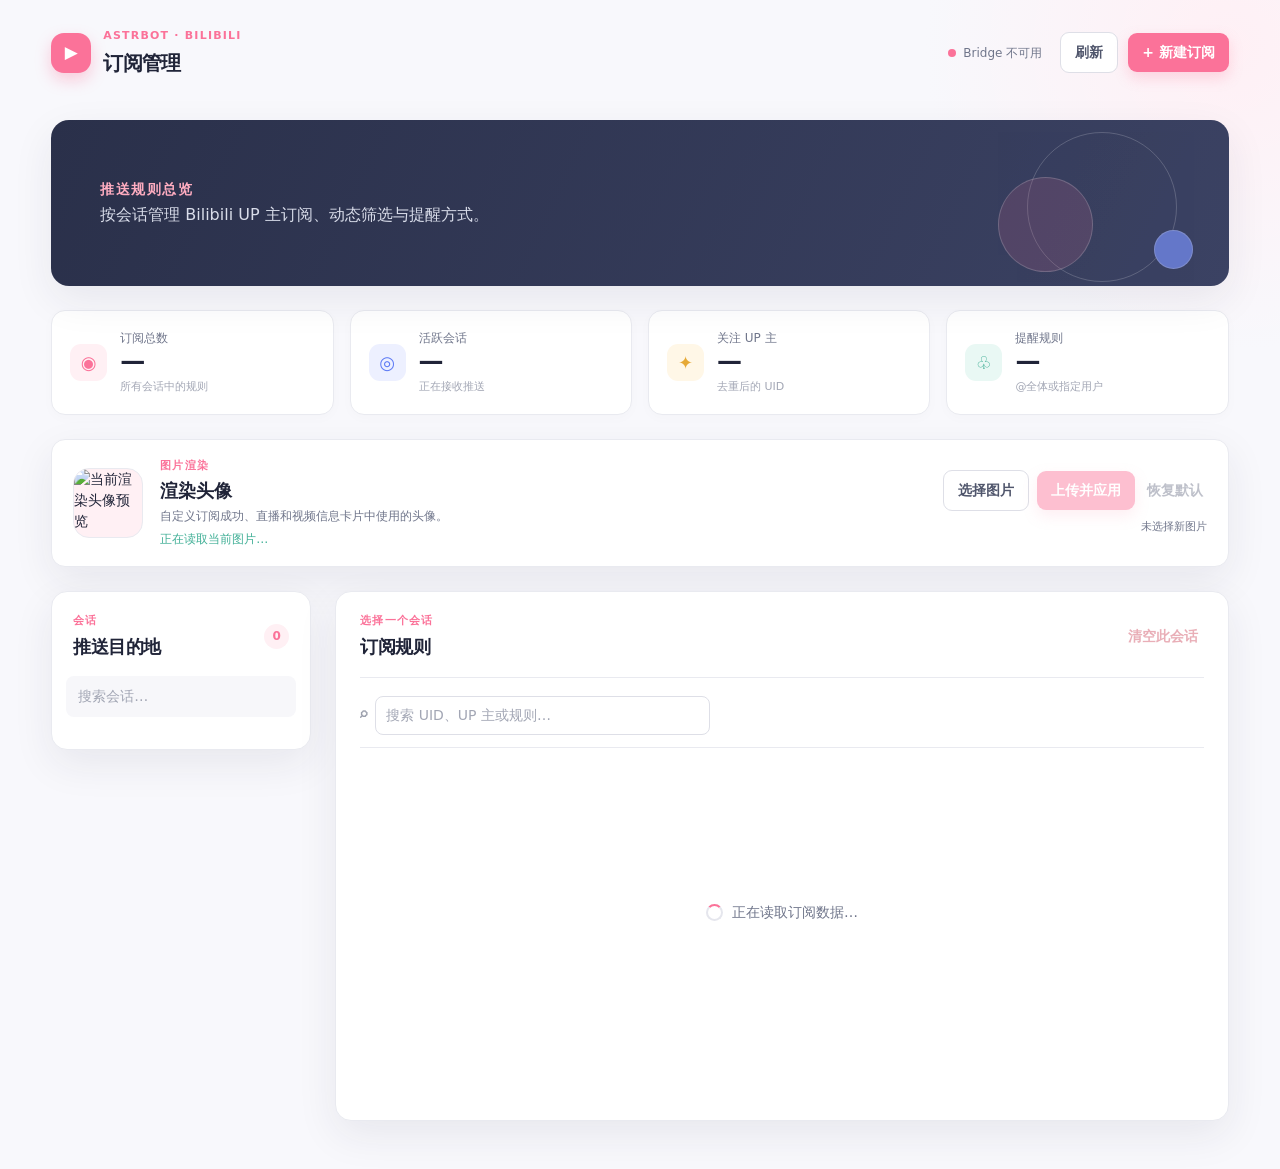
<file: pages/subscription-manager/index.html>
<!doctype html>
<html lang="zh-CN">
<head>
  <meta charset="utf-8">
  <meta name="viewport" content="width=device-width, initial-scale=1">
  <meta name="color-scheme" content="light">
  <title>Bilibili 订阅管理</title>
  <link rel="stylesheet" href="./style.css">
</head>
<body>
  <a class="skip-link" href="#subscriptions">跳到订阅列表</a>
  <main class="app-shell">
    <header class="topbar">
      <div class="brand">
        <span class="brand-mark" aria-hidden="true">▶</span>
        <div><p class="eyebrow">ASTRBOT · BILIBILI</p><h1>订阅管理</h1></div>
      </div>
      <div class="topbar-actions">
        <span id="connection-state" class="connection-state" role="status"><i></i> 正在连接</span>
        <button id="refresh-button" class="button button-secondary" type="button" title="刷新数据">刷新</button>
        <button id="create-button" class="button button-primary" type="button">+ 新建订阅</button>
      </div>
    </header>

    <section class="hero" aria-labelledby="page-summary">
      <div>
        <p class="eyebrow">推送规则总览</p>
        <p>按会话管理 Bilibili UP 主订阅、动态筛选与提醒方式。</p>
      </div>
      <div class="hero-decoration" aria-hidden="true"><span></span><span></span><span></span></div>
    </section>

    <section class="metrics" aria-label="订阅统计">
      <article class="metric-card"><span class="metric-icon pink" aria-hidden="true">◉</span><div><span>订阅总数</span><strong id="stat-subscriptions">—</strong><small>所有会话中的规则</small></div></article>
      <article class="metric-card"><span class="metric-icon blue" aria-hidden="true">◎</span><div><span>活跃会话</span><strong id="stat-sessions">—</strong><small>正在接收推送</small></div></article>
      <article class="metric-card"><span class="metric-icon amber" aria-hidden="true">✦</span><div><span>关注 UP 主</span><strong id="stat-ups">—</strong><small>去重后的 UID</small></div></article>
      <article class="metric-card"><span class="metric-icon mint" aria-hidden="true">♧</span><div><span>提醒规则</span><strong id="stat-notifications">—</strong><small>@全体或指定用户</small></div></article>
    </section>

    <section class="logo-settings" aria-labelledby="logo-title">
      <div class="logo-preview-wrap"><img id="logo-preview" class="logo-preview" alt="当前渲染头像预览"></div>
      <div class="logo-copy"><p class="eyebrow">图片渲染</p><h2 id="logo-title">渲染头像</h2><p>自定义订阅成功、直播和视频信息卡片中使用的头像。</p><span id="logo-status" class="logo-status" role="status">正在读取当前图片…</span></div>
      <div class="logo-actions"><input id="logo-file" class="visually-hidden" type="file" accept="image/png,image/jpeg,image/webp" aria-label="选择渲染头像图片"><button id="choose-logo" class="button button-secondary" type="button">选择图片</button><button id="upload-logo" class="button button-primary" type="button" disabled>上传并应用</button><button id="reset-logo" class="text-button" type="button" disabled>恢复默认</button><small id="logo-file-name">未选择新图片</small></div>
    </section>

    <section class="workspace" aria-label="订阅工作区">
      <aside class="session-panel" aria-labelledby="sessions-title">
        <div class="panel-heading"><div><p class="eyebrow">会话</p><h2 id="sessions-title">推送目的地</h2></div><span id="session-count" class="count-badge">0</span></div>
        <label class="visually-hidden" for="session-filter">过滤会话</label>
        <input id="session-filter" class="session-filter" type="search" placeholder="搜索会话…" autocomplete="off">
        <div id="session-list" class="session-list" role="listbox" aria-label="会话列表"></div>
      </aside>

      <section id="subscriptions" class="table-panel" aria-labelledby="subscriptions-title" tabindex="-1">
        <div class="panel-heading table-heading"><div><p id="selected-session-caption" class="eyebrow">选择一个会话</p><h2 id="subscriptions-title">订阅规则</h2></div><button id="delete-session-button" class="text-button danger" type="button" disabled>清空此会话</button></div>
        <div class="table-tools">
          <label class="search-field" for="subscription-search"><span aria-hidden="true">⌕</span><input id="subscription-search" type="search" placeholder="搜索 UID、UP 主或规则…" autocomplete="off"></label>
          <span id="result-count" class="result-count" aria-live="polite"></span>
        </div>
        <div id="loading-state" class="loading-state" aria-live="polite"><span class="spinner" aria-hidden="true"></span>正在读取订阅数据…</div>
        <div id="table-wrap" class="table-wrap" hidden>
          <table>
            <thead><tr><th scope="col">UP 主</th><th scope="col">动态类型</th><th scope="col">内容筛选</th><th scope="col">提醒方式</th><th scope="col"><span class="visually-hidden">操作</span></th></tr></thead>
            <tbody id="subscription-body"></tbody>
          </table>
        </div>
        <div id="empty-state" class="empty-state" hidden><span aria-hidden="true">◌</span><h3>这里还没有订阅</h3><p>新建一条规则，开始接收 UP 主动态。</p><button class="button button-primary empty-create" type="button">+ 新建订阅</button></div>
      </section>
    </section>
  </main>

  <div id="drawer-backdrop" class="drawer-backdrop" hidden></div>
  <aside id="subscription-drawer" class="drawer" aria-labelledby="drawer-title" aria-modal="true" role="dialog" hidden>
    <form id="subscription-form" novalidate>
      <header class="drawer-header"><div><p id="drawer-kicker" class="eyebrow">新建规则</p><h2 id="drawer-title">添加订阅</h2></div><button id="close-drawer" class="icon-button" type="button" aria-label="关闭抽屉">×</button></header>
      <div class="drawer-content">
        <div id="form-message" class="form-message" role="alert" hidden></div>
        <fieldset class="form-section"><legend>订阅对象</legend>
          <div class="form-grid">
            <label>会话 UMO <span aria-hidden="true">*</span><input name="umo" required placeholder="例如 aiocqhttp:GroupMessage:12345" autocomplete="off"><small>推送到的 AstrBot 会话标识。</small></label>
            <label>UP 主 UID <span aria-hidden="true">*</span><div class="uid-control"><input name="uid" inputmode="numeric" pattern="[0-9]+" required placeholder="例如 2" autocomplete="off"><button id="lookup-up" type="button" class="button button-secondary">查找</button></div><small id="up-preview">输入 UID 后可查找 UP 主。</small></label>
          </div>
        </fieldset>
        <fieldset class="form-section"><legend>动态筛选</legend>
          <p class="field-hint">未选择类型时，默认接收所有支持的动态类型。</p>
          <div id="type-options" class="check-grid">
            <label><input type="checkbox" name="filter_types" value="video"> 过滤视频</label><label><input type="checkbox" name="filter_types" value="draw"> 过滤图文</label><label><input type="checkbox" name="filter_types" value="article"> 过滤专栏</label><label><input type="checkbox" name="filter_types" value="forward"> 过滤转发</label><label><input type="checkbox" name="filter_types" value="lottery"> 过滤抽奖</label><label><input type="checkbox" name="filter_types" value="live"> 过滤直播</label><label><input type="checkbox" name="filter_types" value="live_end"> 仅过滤下播</label><label><input type="checkbox" name="filter_types" value="forward_lottery"> 过滤转发抽奖</label>
          </div>
          <label class="full-label">内容过滤正则 <textarea name="filter_regex" rows="3" placeholder="例如 口令" autocomplete="off"></textarea><small>每行一条；命中正则的动态将被过滤。</small></label>
        </fieldset>
        <fieldset class="form-section"><legend>提醒方式</legend>
          <label class="toggle-row"><span><strong>@全体成员</strong><small>群聊中发布动态或开播时尝试 @ 全体。</small></span><input type="checkbox" name="at_all" role="switch"><i aria-hidden="true"></i></label>
          <label class="toggle-row"><span><strong>仅开播 @ 全体</strong><small>只在该 UP 主开播时尝试 @ 全体。</small></span><input type="checkbox" name="live_atall" role="switch"><i aria-hidden="true"></i></label>
          <label class="full-label">@指定订阅者 <input name="at_sub_users" placeholder="使用逗号分隔用户 ID" autocomplete="off"><small>动态命中时依次 @ 这些订阅者。</small></label>
        </fieldset>
      </div>
      <footer class="drawer-footer"><button id="cancel-drawer" class="button button-secondary" type="button">取消</button><button id="save-subscription" class="button button-primary" type="submit">保存订阅</button></footer>
    </form>
  </aside>

  <div id="confirm-dialog" class="modal-backdrop" role="presentation" hidden><section class="confirm-dialog" role="dialog" aria-modal="true" aria-labelledby="confirm-title" aria-describedby="confirm-description"><span class="confirm-icon" aria-hidden="true">!</span><h2 id="confirm-title">确认操作</h2><p id="confirm-description"></p><div class="confirm-actions"><button id="confirm-cancel" class="button button-secondary" type="button">取消</button><button id="confirm-ok" class="button button-danger" type="button">确认删除</button></div></section></div>
  <div id="toast-region" class="toast-region" aria-live="polite" aria-atomic="true"></div>
  <script type="module" src="./app.js"></script>
</body>
</html>
</file>
<file: pages/subscription-manager/style.css>
[hidden]{display:none!important}:root{--ink:#202438;--muted:#70768b;--line:#e9eaf0;--surface:#fff;--canvas:#f8f8fc;--pink:#fb7299;--pink-deep:#e8547f;--pink-soft:#fff0f4;--blue:#5e7bf5;--mint:#40af96;--amber:#e6a936;--shadow:0 14px 40px rgba(38,42,64,.08);font-family:Inter,"PingFang SC","Microsoft YaHei",system-ui,sans-serif;color:var(--ink);background:var(--canvas)}*{box-sizing:border-box}body{margin:0;background:radial-gradient(circle at 96% 4%,#fff0f5 0,transparent 19rem),var(--canvas);font-size:14px;line-height:1.5}button,input{font:inherit}button{cursor:pointer}button:focus-visible,input:focus-visible{outline:3px solid rgba(94,123,245,.28);outline-offset:2px}.skip-link{position:fixed;z-index:20;top:-3rem;left:1rem;background:var(--ink);color:#fff;padding:.6rem .9rem;border-radius:8px}.skip-link:focus{top:1rem}.app-shell{max-width:1440px;margin:auto;padding:28px clamp(18px,4vw,56px) 48px}.topbar,.panel-heading,.topbar-actions,.brand,.metrics,.table-tools,.uid-control{display:flex;align-items:center}.topbar{justify-content:space-between;margin-bottom:42px}.brand{gap:12px}.brand-mark{display:grid;place-items:center;width:40px;height:40px;border-radius:13px;background:var(--pink);color:white;font-size:17px;box-shadow:0 7px 16px #fb729955}.eyebrow{margin:0 0 3px;font-size:11px;font-weight:750;letter-spacing:.11em;color:var(--pink);text-transform:uppercase}.brand h1{font-size:20px;margin:0;letter-spacing:-.03em}.topbar-actions{gap:10px}.connection-state{display:flex;align-items:center;gap:7px;margin-right:8px;color:var(--muted);font-size:12px}.connection-state i{width:8px;height:8px;background:#c7c9d4;border-radius:50%}.connection-state.connected i{background:var(--mint);box-shadow:0 0 0 4px #40af9620}.connection-state.error i{background:var(--pink)}.button{border:0;border-radius:9px;padding:9px 14px;font-weight:650;white-space:nowrap;transition:.18s ease}.button:hover{transform:translateY(-1px)}.button:disabled,.text-button:disabled{opacity:.45;cursor:not-allowed;transform:none}.button-primary{color:white;background:var(--pink);box-shadow:0 6px 14px #fb729940}.button-primary:hover{background:var(--pink-deep)}.button-secondary{color:#50566c;background:#fff;border:1px solid #dedfe7}.button-secondary:hover{border-color:#bfc2cf;background:#fafafe}.button-danger{color:#fff;background:#dd4d5d}.hero{position:relative;overflow:hidden;display:flex;align-items:center;justify-content:space-between;min-height:166px;padding:29px clamp(25px,4vw,49px);margin-bottom:24px;border-radius:18px;color:#fff;background:linear-gradient(115deg,#2a304a,#3b4263);box-shadow:var(--shadow)}.hero p:not(.eyebrow){margin:0;color:#d9ddea;font-size:16px}.hero .eyebrow{color:#ffadc1;font-size:14px}.hero-decoration{position:absolute;right:3%;width:220px;height:145px;opacity:.7}.hero-decoration span{position:absolute;display:block;border:1px solid #fff4;border-radius:50%}.hero-decoration span:nth-child(1){width:150px;height:150px;right:16px;top:2px}.hero-decoration span:nth-child(2){width:95px;height:95px;right:100px;top:47px;background:#fb729933}.hero-decoration span:nth-child(3){width:39px;height:39px;right:0;top:100px;background:#778ff6}.metrics{gap:16px;margin-bottom:24px}.metric-card{flex:1;min-width:0;display:flex;align-items:center;gap:13px;padding:18px;border:1px solid var(--line);border-radius:14px;background:var(--surface);box-shadow:0 3px 13px #252a3f05}.metric-icon{display:grid;flex:0 0 auto;place-items:center;width:37px;height:37px;border-radius:11px;font-size:18px}.metric-icon.pink{color:var(--pink);background:var(--pink-soft)}.metric-icon.blue{color:var(--blue);background:#edf0ff}.metric-icon.amber{color:var(--amber);background:#fff7e7}.metric-icon.mint{color:var(--mint);background:#e9f8f4}.metric-card span:not(.metric-icon){display:block;font-size:12px;color:var(--muted)}.metric-card strong{display:block;font-size:25px;letter-spacing:-.04em;line-height:1.12}.metric-card small{color:#a3a7b5;font-size:11px}.workspace{display:grid;grid-template-columns:260px minmax(0,1fr);gap:24px}.session-panel,.table-panel{border:1px solid var(--line);border-radius:16px;background:var(--surface);box-shadow:var(--shadow)}.session-panel{align-self:start;padding:21px 14px}.panel-heading{justify-content:space-between;padding:0 7px 16px}.panel-heading h2{margin:0;font-size:18px;letter-spacing:-.025em}.count-badge{display:grid;place-items:center;min-width:25px;height:25px;padding:0 7px;border-radius:99px;color:var(--pink);font-size:12px;font-weight:700;background:var(--pink-soft)}.session-filter{width:100%;padding:9px 11px;margin-bottom:11px;color:var(--ink);background:#f7f7fa;border:1px solid transparent;border-radius:8px}.session-filter::placeholder,input::placeholder{color:#a2a6b4}.session-filter:focus{background:#fff;border-color:#b8c2f3;outline:0}.session-list{display:grid;gap:3px;max-height:518px;overflow:auto;padding-right:2px}.session-option{position:relative;width:100%;border:0;border-radius:9px;padding:10px 10px 10px 13px;text-align:left;background:transparent;color:#555a6d}.session-option:hover{background:#f8f8fb}.session-option[aria-selected=true]{background:var(--pink-soft);color:#bd4164;font-weight:650}.session-option[aria-selected=true]::before{content:"";position:absolute;left:0;top:10px;bottom:10px;width:3px;border-radius:5px;background:var(--pink)}.session-option span{display:block;overflow:hidden;text-overflow:ellipsis;white-space:nowrap}.session-option small{color:#9a9dac;font-size:11px}.table-panel{min-height:530px;padding:21px 24px}.table-heading{padding:0 0 17px}.text-button{border:0;padding:6px;background:transparent;font-weight:650}.danger{color:#cf4e61}.table-tools{justify-content:space-between;gap:12px;padding:12px 0;border-top:1px solid var(--line);border-bottom:1px solid var(--line)}.search-field{display:flex;align-items:center;gap:8px;width:min(350px,100%);color:#9b9fac}.search-field input{width:100%;border:0;outline:0;background:transparent;padding:5px 0;color:var(--ink)}.result-count{color:var(--muted);font-size:12px;white-space:nowrap}.table-wrap{overflow-x:auto}table{width:100%;border-collapse:collapse;min-width:720px}th{padding:13px 10px;color:#9095a5;font-size:11px;font-weight:700;letter-spacing:.07em;text-align:left;text-transform:uppercase}td{padding:15px 10px;border-top:1px solid #f0f0f4;vertical-align:middle}.up-cell{display:flex;align-items:center;gap:10px;min-width:175px}.avatar{display:grid;place-items:center;flex:0 0 auto;width:33px;height:33px;border-radius:50%;background:#eceef8;color:#6676c5;font-weight:750}.up-cell strong,.up-cell small{display:block;max-width:145px;overflow:hidden;text-overflow:ellipsis;white-space:nowrap}.up-cell small{color:#9195a4;font-size:11px}.chips{display:flex;flex-wrap:wrap;gap:4px;max-width:190px}.chip{padding:3px 7px;border-radius:5px;color:#5b6380;background:#f0f1f7;font-size:11px;white-space:nowrap}.chip.live{color:#b35c31;background:#fff1e8}.chip.all{color:#6b59ad;background:#f1edff}.muted-cell{max-width:195px;overflow:hidden;text-overflow:ellipsis;white-space:nowrap;color:#73788b;font-size:12px}.row-actions{display:flex;justify-content:flex-end;gap:2px}.row-action{border:0;padding:6px 8px;border-radius:7px;background:transparent;color:#777d90;font-weight:600}.row-action:hover{background:#f2f3f7}.row-action.delete:hover{color:#d0475b;background:#fff1f3}.loading-state,.empty-state{display:grid;place-items:center;min-height:330px;color:var(--muted);text-align:center}.loading-state{display:flex;gap:9px;justify-content:center}.spinner{width:17px;height:17px;border:2px solid #e5e6ed;border-top-color:var(--pink);border-radius:50%;animation:spin .7s linear infinite}.empty-state h3{margin:9px 0 3px;color:var(--ink)}.empty-state p{margin:0 0 15px}.empty-state>span{font-size:35px;color:var(--pink)}.drawer-backdrop,.modal-backdrop{position:fixed;z-index:30;inset:0;background:#20243855;backdrop-filter:blur(2px)}.drawer{position:fixed;z-index:31;top:0;right:0;display:flex;width:min(568px,100%);height:100dvh;background:#fff;box-shadow:-15px 0 45px #1e233434}.drawer form{display:flex;flex-direction:column;width:100%;min-height:0}.drawer-header,.drawer-footer{display:flex;align-items:center;justify-content:space-between;padding:20px 26px;border-bottom:1px solid var(--line)}.drawer-header h2{margin:0;font-size:22px}.icon-button{display:grid;place-items:center;width:33px;height:33px;border:0;border-radius:50%;color:#60667a;background:#f4f4f7;font-size:25px;line-height:1}.drawer-content{overflow:auto;padding:8px 26px 26px}.form-message{padding:10px 12px;margin-top:15px;border-radius:8px;color:#b54359;background:#fff0f3}.form-section{margin:0;padding:21px 0;border:0;border-bottom:1px solid var(--line)}.form-section legend{padding:0;margin-bottom:13px;font-size:15px;font-weight:750}.form-grid{display:grid;grid-template-columns:1fr 1fr;gap:15px}label{display:block;color:#454b60;font-weight:650}label>input:not([type=checkbox]),label>textarea,.uid-control input{width:100%;margin-top:6px;padding:0 10px;border:1px solid #dedfe7;border-radius:8px;color:var(--ink);font-weight:400;background:#fff}label>input:not([type=checkbox]),.uid-control input{height:39px}label>textarea{padding:9px 10px;resize:vertical;line-height:1.45}label>input:disabled{color:#7b8091;background:#f5f5f7;cursor:not-allowed}label small,.field-hint{display:block;margin-top:5px;color:#8d92a1;font-size:11px;font-weight:400;line-height:1.45}.field-hint{margin:0 0 11px}.uid-control{gap:7px}.uid-control input{min-width:0}.uid-control .button{margin-top:6px;padding:8px 10px}.check-grid{display:grid;grid-template-columns:repeat(3,1fr);gap:8px;margin-bottom:17px}.check-grid label{display:flex;align-items:center;gap:7px;padding:8px;border:1px solid #e5e6ed;border-radius:8px;font-size:12px;font-weight:550}.check-grid input{accent-color:var(--pink)}.full-label{margin-top:15px}.toggle-row{position:relative;display:flex;align-items:center;justify-content:space-between;gap:16px;padding:10px 0}.toggle-row strong,.toggle-row small{display:block}.toggle-row small{margin-top:2px}.toggle-row input{position:absolute;opacity:0}.toggle-row i{position:relative;display:block;flex:0 0 auto;width:40px;height:22px;border-radius:99px;background:#d9dbe3;transition:.2s}.toggle-row i::after{content:"";position:absolute;top:3px;left:3px;width:16px;height:16px;border-radius:50%;background:white;box-shadow:0 1px 3px #3334;transition:.2s}.toggle-row input:checked+i{background:var(--pink)}.toggle-row input:checked+i::after{transform:translateX(18px)}.toggle-row input:focus-visible+i{outline:3px solid #778ff655}.drawer-footer{gap:10px;justify-content:flex-end;margin-top:auto;border-top:1px solid var(--line);border-bottom:0}.modal-backdrop{z-index:40;display:grid;place-items:center;padding:18px}.confirm-dialog{width:min(410px,100%);padding:28px;border-radius:16px;text-align:center;background:#fff;box-shadow:var(--shadow)}.confirm-icon{display:grid;place-items:center;width:38px;height:38px;margin:auto auto 13px;border-radius:50%;color:#c84e60;background:#fff0f2;font-size:22px;font-weight:800}.confirm-dialog h2{margin:0;font-size:20px}.confirm-dialog p{margin:8px 0 22px;color:var(--muted)}.confirm-actions{display:flex;justify-content:center;gap:10px}.toast-region{position:fixed;z-index:50;right:22px;bottom:22px;display:grid;gap:8px}.toast{max-width:350px;padding:11px 14px;border-radius:10px;color:#fff;background:#30364f;box-shadow:0 8px 25px #22263836}.toast.error{background:#c94d5e}[data-theme=dark]{--ink:#e6e8ef;--muted:#a9afc0;--line:#373d51;--surface:#252a3a;--canvas:#1a1e2a;--pink-soft:#402a38;--shadow:0 14px 40px rgba(0,0,0,.28)}[data-theme=dark] body{background:radial-gradient(circle at 96% 4%,#382735 0,transparent 19rem),var(--canvas)}[data-theme=dark] .button-secondary,[data-theme=dark] label>input:not([type=checkbox]),[data-theme=dark] label>textarea{color:var(--ink);border-color:#4b5267;background:#2b3041}[data-theme=dark] .session-filter{color:var(--ink);background:#2b3041}[data-theme=dark] .session-filter:focus{background:#303649;border-color:#778ff6}[data-theme=dark] .session-option:hover,[data-theme=dark] .row-action:hover{background:#303649}[data-theme=dark] .check-grid label{border-color:#464d62}[data-theme=dark] .chip{color:#c4cad8;background:#343b50}[data-theme=dark] .drawer,[data-theme=dark] .confirm-dialog{background:#252a3a}[data-theme=dark] label>input:disabled{color:#aeb4c3;background:#303649}@keyframes spin{to{transform:rotate(360deg)}}
@media(max-width:900px){.metrics{display:grid;grid-template-columns:repeat(2,1fr)}.workspace{grid-template-columns:215px minmax(0,1fr)}.table-panel{padding:19px}.connection-state{display:none}}@media(max-width:680px){.app-shell{padding:17px 14px 30px}.topbar{align-items:flex-start;margin-bottom:25px}.topbar-actions{flex-wrap:wrap;justify-content:flex-end}.topbar-actions .button-secondary{padding:8px 10px}.hero{min-height:148px;padding:25px}.hero-decoration{right:-80px}.metrics{gap:10px}.metric-card{padding:13px;gap:9px}.metric-card small{display:none}.metric-card strong{font-size:22px}.metric-icon{width:31px;height:31px}.workspace{display:block}.session-panel{margin-bottom:14px;padding:16px}.session-list{display:flex;max-height:none;overflow-x:auto}.session-option{min-width:155px}.table-panel{padding:16px;min-height:400px}.table-heading{align-items:flex-start}.table-tools{align-items:flex-start;flex-direction:column}.search-field{width:100%}.drawer-header,.drawer-footer{padding:17px}.drawer-content{padding:7px 17px 20px}.form-grid{grid-template-columns:1fr}.check-grid{grid-template-columns:repeat(2,1fr)}.drawer-footer .button{flex:1}.toast-region{right:14px;bottom:14px;left:14px}.toast{max-width:none}}@media(max-width:380px){.topbar-actions{gap:6px}.topbar-actions .button{font-size:12px}.metrics{grid-template-columns:1fr 1fr}.metric-card span:not(.metric-icon){font-size:11px}.hero h2{font-size:22px}}.visually-hidden{position:absolute;width:1px;height:1px;padding:0;margin:-1px;overflow:hidden;clip:rect(0,0,0,0);white-space:nowrap;border:0}
.logo-settings{display:grid;grid-template-columns:auto minmax(0,1fr) auto;align-items:center;gap:17px;margin-bottom:24px;padding:18px 21px;border:1px solid var(--line);border-radius:14px;background:var(--surface);box-shadow:var(--shadow)}.logo-preview-wrap{display:grid;place-items:center;width:70px;height:70px;overflow:hidden;border:1px solid var(--line);border-radius:16px;background:var(--pink-soft)}.logo-preview{width:100%;height:100%;object-fit:contain}.logo-copy h2{margin:0 0 3px;font-size:18px}.logo-copy p:not(.eyebrow){margin:0;color:var(--muted);font-size:12px}.logo-status{display:block;margin-top:5px;color:var(--mint);font-size:12px}.error-text{color:var(--pink-deep)!important}.logo-actions{display:grid;grid-template-columns:auto auto auto;align-items:center;gap:8px;justify-items:end}.logo-actions small{grid-column:1/-1;max-width:260px;overflow:hidden;color:var(--muted);font-size:11px;text-overflow:ellipsis;white-space:nowrap}.logo-actions .text-button{padding:8px 4px;color:var(--muted)}.logo-actions .text-button:hover{color:var(--pink-deep)}
@media(max-width:680px){.logo-settings{grid-template-columns:auto minmax(0,1fr);align-items:start}.logo-actions{grid-column:1/-1;grid-template-columns:1fr 1fr auto;width:100%}.logo-actions small{grid-column:1/-1;justify-self:start}}
</file>
